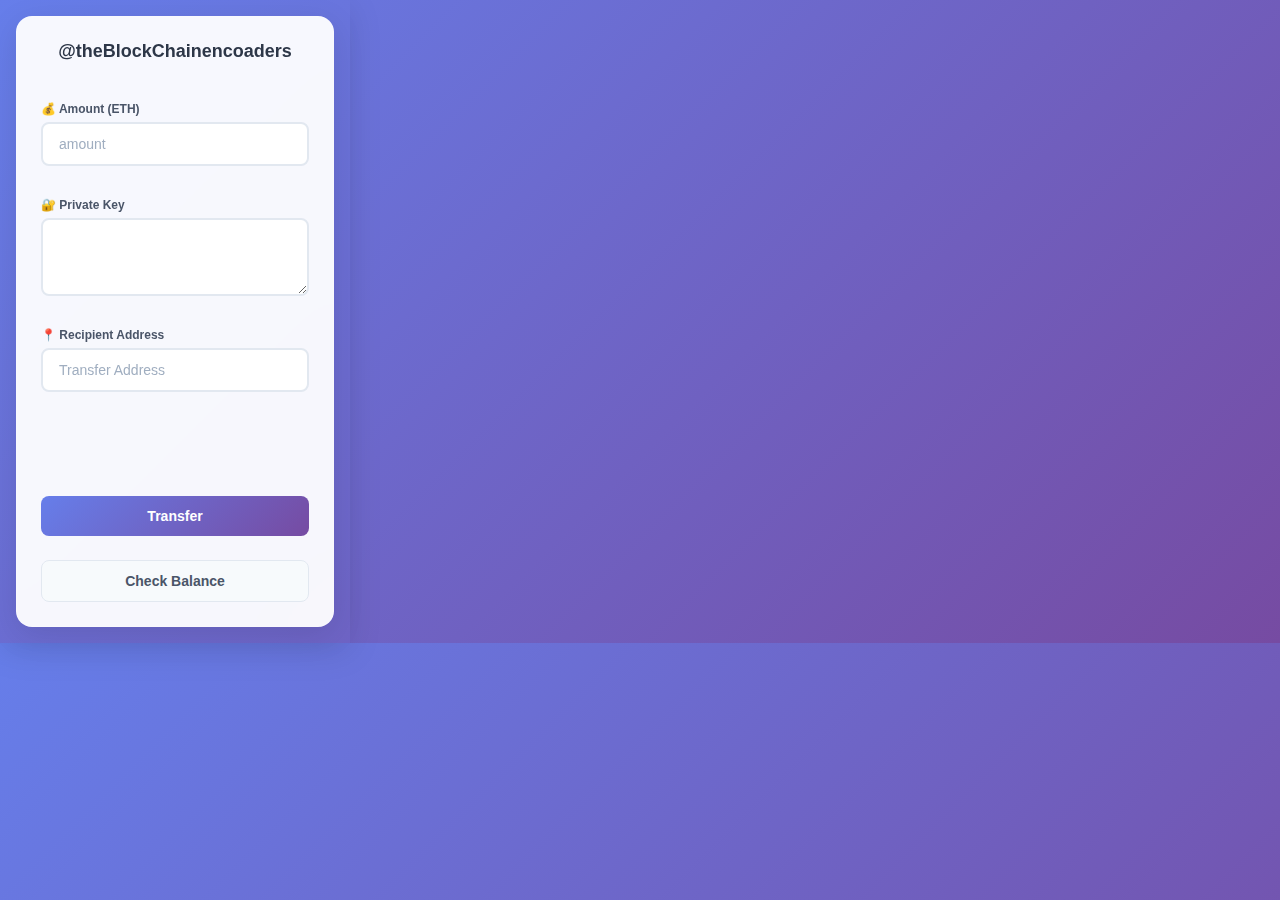
<file: index.html>
<!DOCTYPE html>
<html lang="en">
<head>
    <meta charset="UTF-8">
    <meta name="viewport" content="width=device-width, initial-scale=1.0">
    <title>Crypto Wallet</title>
    <link rel = "stylesheet" href ="style.css"/>
</head>
<body>
    <div class="card1">
        <div class="card2">
            <div class="form">
                <p id ="heading">@theBlockChainencoaders</p>
                <div class="field">
                    <input id = "amount" class = "input-field" type="number" placeholder="amount"/>
                </div>
                <div class="field">
                    <textarea id = "private_key" class ="input-field" type = "text" autocomplete="off" name = "" col = "10" rows = "3"></textarea>
                </div>
                <div class="field">
                    <input id = "address" class = "input-field" type="text" placeholder="Transfer Address" />
                </div>
                <p class = "space"></p>
                <!-- loader -->
                 <div id = "center" class="center">
                    <div class = "loader">
                        <div class="bar1"></div>
                        <div class="bar2"></div>
                        <div class="bar3"></div>
                        <div class="bar4"></div>
                        <div class="bar5"></div>
                        <div class="bar6"></div>
                        <div class="bar7"></div>
                        <div class="bar8"></div>
                        <div class="bar9"></div>
                        <div class="bar10"></div>
                        <div class="bar11"></div>
                        <div class="bar12"></div>
                    </div>
                 </div>
                 <small>
                    <a target = "_blank" id="link" href="">CHECK YOUR TRANSACTION</a>
                 </small>
                 <!-- loader -->
                  <div class="btn">
                    <button id ="form" class="button1">&nbsp;&nbsp;&nbsp;&nbsp;&nbsp;&nbsp;Transfer&nbsp;&nbsp;&nbsp;&nbsp;&nbsp;&nbsp;</button>
                  </div>
                  <button id = "check_balance" class="button3">Check Balance</button>
            </div>
        </div>
    </div>
    <!-- https://cdnjs.cloudflare.com/ajax/libs/ethers/6.7.0/ethers.min.js -->
    <script src ="./ethers.js"></script>
    <script src ="./popup.js"></script>
</body>
</html>
</file>
<file: style.css>
/* Reset and base styles */
* {
    margin: 0;
    padding: 0;
    box-sizing: border-box;
}

body {
    font-family: -apple-system, BlinkMacSystemFont, 'Segoe UI', Roboto, sans-serif;
    width: 350px;
    min-height: 500px;
    background: linear-gradient(135deg, #667eea 0%, #764ba2 100%);
    padding: 0;
    margin: 0;
}

/* Main container structure */
.card1 {
    width: 100%;
    height: 100%;
    display: flex;
    flex-direction: column;
}

.card2 {
    background: rgba(255, 255, 255, 0.95);
    backdrop-filter: blur(20px);
    border-radius: 16px;
    margin: 16px;
    box-shadow: 0 8px 32px rgba(0, 0, 0, 0.1);
    border: 1px solid rgba(255, 255, 255, 0.2);
    overflow: hidden;
}

.form {
    padding: 24px;
    display: flex;
    flex-direction: column;
    gap: 16px;
}

/* Header */
#heading {
    color: #2d3748;
    font-size: 18px;
    font-weight: 700;
    text-align: center;
    margin: 0 0 24px 0;
    padding: 0;
}

/* Form fields */
.field {
    display: flex;
    flex-direction: column;
    gap: 6px;
    margin-bottom: 16px;
}

.field:before {
    content: attr(data-label);
    color: #4a5568;
    font-size: 12px;
    font-weight: 600;
}

.field:nth-child(2):before {
    content: "💰 Amount (ETH)";
}

.field:nth-child(3):before {
    content: "🔐 Private Key";
}

.field:nth-child(4):before {
    content: "📍 Recipient Address";
}

.input-field {
    width: 100%;
    padding: 12px 16px;
    border: 2px solid #e2e8f0;
    border-radius: 8px;
    font-size: 14px;
    color: #2d3748;
    background: #ffffff;
    transition: all 0.2s ease;
    outline: none;
    font-family: inherit;
}

.input-field:focus {
    border-color: #667eea;
    box-shadow: 0 0 0 3px rgba(102, 126, 234, 0.1);
}

.input-field::placeholder {
    color: #a0aec0;
}

/* Textarea specific */
textarea.input-field {
    resize: vertical;
    min-height: 70px;
    max-height: 100px;
    font-family: 'Monaco', 'Menlo', 'Ubuntu Mono', monospace;
    font-size: 12px;
    line-height: 1.4;
}

/* Buttons */
.btn {
    display: flex;
    justify-content: center;
    margin-top: 8px;
}

.button1,
.button2,
.button3 {
    width: 100%;
    padding: 12px 20px;
    border: none;
    border-radius: 8px;
    font-size: 14px;
    font-weight: 600;
    cursor: pointer;
    transition: all 0.2s ease;
    margin-bottom: 8px;
}

.button1,
.button2 {
    background: linear-gradient(135deg, #667eea 0%, #764ba2 100%);
    color: white;
}

.button1:hover,
.button2:hover {
    transform: translateY(-1px);
    box-shadow: 0 4px 12px rgba(102, 126, 234, 0.3);
}

.button3 {
    background: #f7fafc;
    color: #4a5568;
    border: 1px solid #e2e8f0;
}

.button3:hover {
    background: #edf2f7;
    border-color: #cbd5e0;
}

.button1:disabled,
.button2:disabled,
.button3:disabled {
    opacity: 0.6;
    cursor: not-allowed;
    transform: none !important;
}

/* Loader */
.center {
    display: none;
    justify-content: center;
    align-items: center;
    margin: 16px 0;
}

.loader {
    position: relative;
    width: 32px;
    height: 32px;
    border-radius: 50%;
}

.loader div {
    width: 6%;
    height: 20%;
    background: #667eea;
    position: absolute;
    left: 50%;
    top: 30%;
    opacity: 0;
    border-radius: 50px;
    box-shadow: 0 0 3px rgba(0, 0, 0, 0.2);
    animation: fade458 1s linear infinite;
}

@keyframes fade458 {
    from {
        opacity: 1;
    }

    to {
        opacity: 0.25;
    }
}

.loader .bar1 {
    transform: rotate(0deg) translate(0, -130%);
    animation-delay: 0s;
}

.loader .bar2 {
    transform: rotate(30deg) translate(0, -130%);
    animation-delay: -1.1s;
}

.loader .bar3 {
    transform: rotate(60deg) translate(0, -130%);
    animation-delay: -1s;
}

.loader .bar4 {
    transform: rotate(90deg) translate(0, -130%);
    animation-delay: -0.9s;
}

.loader .bar5 {
    transform: rotate(120deg) translate(0, -130%);
    animation-delay: -0.8s;
}

.loader .bar6 {
    transform: rotate(150deg) translate(0, -130%);
    animation-delay: -0.7s;
}

.loader .bar7 {
    transform: rotate(180deg) translate(0, -130%);
    animation-delay: -0.6s;
}

.loader .bar8 {
    transform: rotate(210deg) translate(0, -130%);
    animation-delay: -0.5s;
}

.loader .bar9 {
    transform: rotate(240deg) translate(0, -130%);
    animation-delay: -0.4s;
}

.loader .bar10 {
    transform: rotate(270deg) translate(0, -130%);
    animation-delay: -0.3s;
}

.loader .bar11 {
    transform: rotate(300deg) translate(0, -130%);
    animation-delay: -0.2s;
}

.loader .bar12 {
    transform: rotate(330deg) translate(0, -130%);
    animation-delay: -0.1s;
}

/* Text and links */
small,
p {
    color: #718096;
    text-align: center;
    font-size: 12px;
    margin: 8px 0;
}

a {
    color: #667eea;
    text-decoration: none;
    font-weight: 500;
    display: none;
    font-size: 12px;
}

a:hover {
    text-decoration: underline;
}

.space {
    margin-top: 8px;
}

/* Remove input icons since they're not in your HTML */
.input-icon {
    display: none;
}

/* Override any conflicting styles */
textarea {
    resize: vertical;
}

/* Fix any card hover effects that might interfere */
.card1:hover,
.card2:hover {
    transform: none;
    box-shadow: 0 8px 32px rgba(0, 0, 0, 0.1);
}

/* Ensure proper spacing */
.form>*:last-child {
    margin-bottom: 0;
}
</file>
